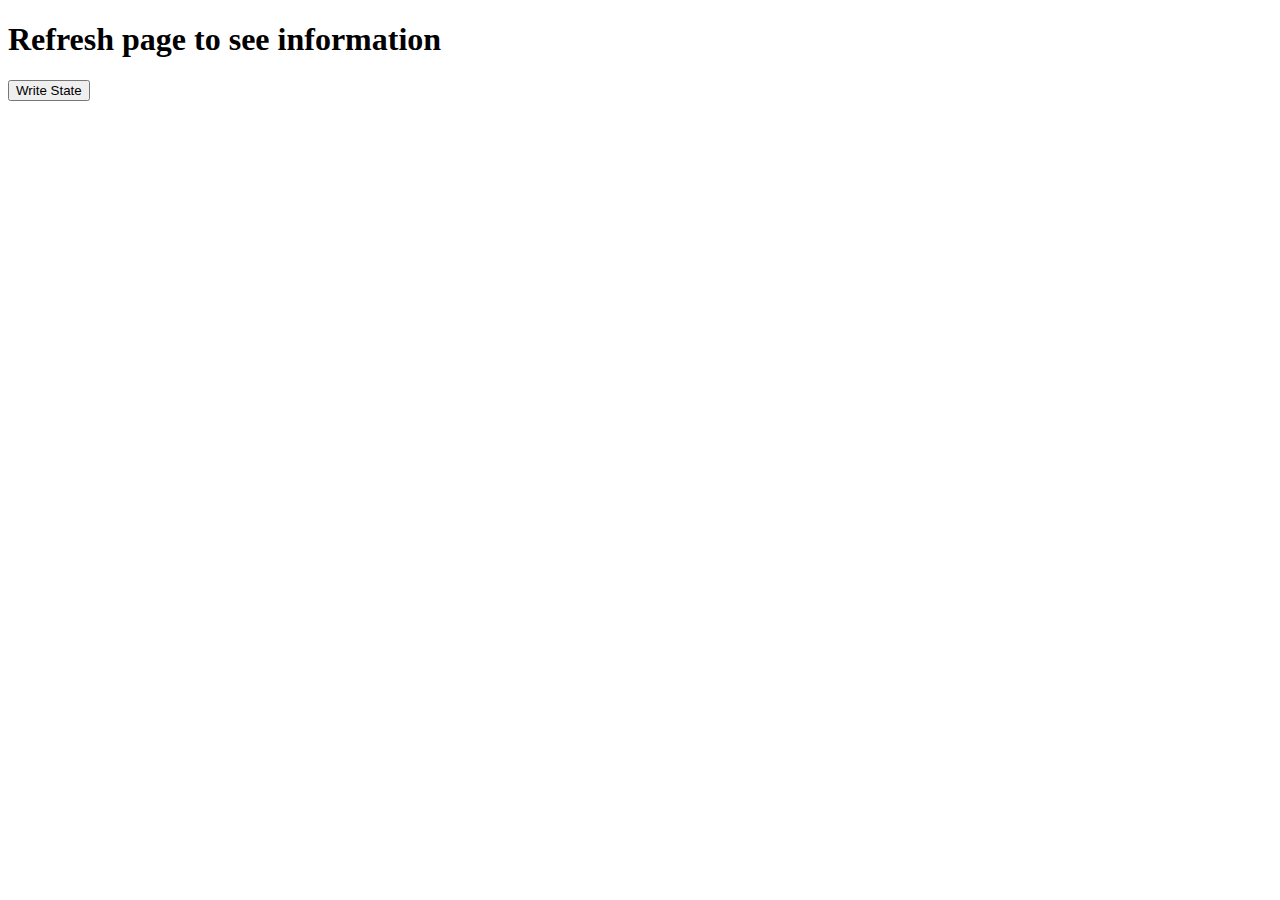
<file: BOM/index.html>
<!DOCTYPE html>

<html lang="en">

<head>
  <title>BOM</title>
</head>

<body>
  <h1>Refresh page to see information</h1>
  <div id="showState">
  </div>
  <button type="button" id="user-state">Write State</button>
  <script src="script.js"></script>
</body>

</html>
</file>
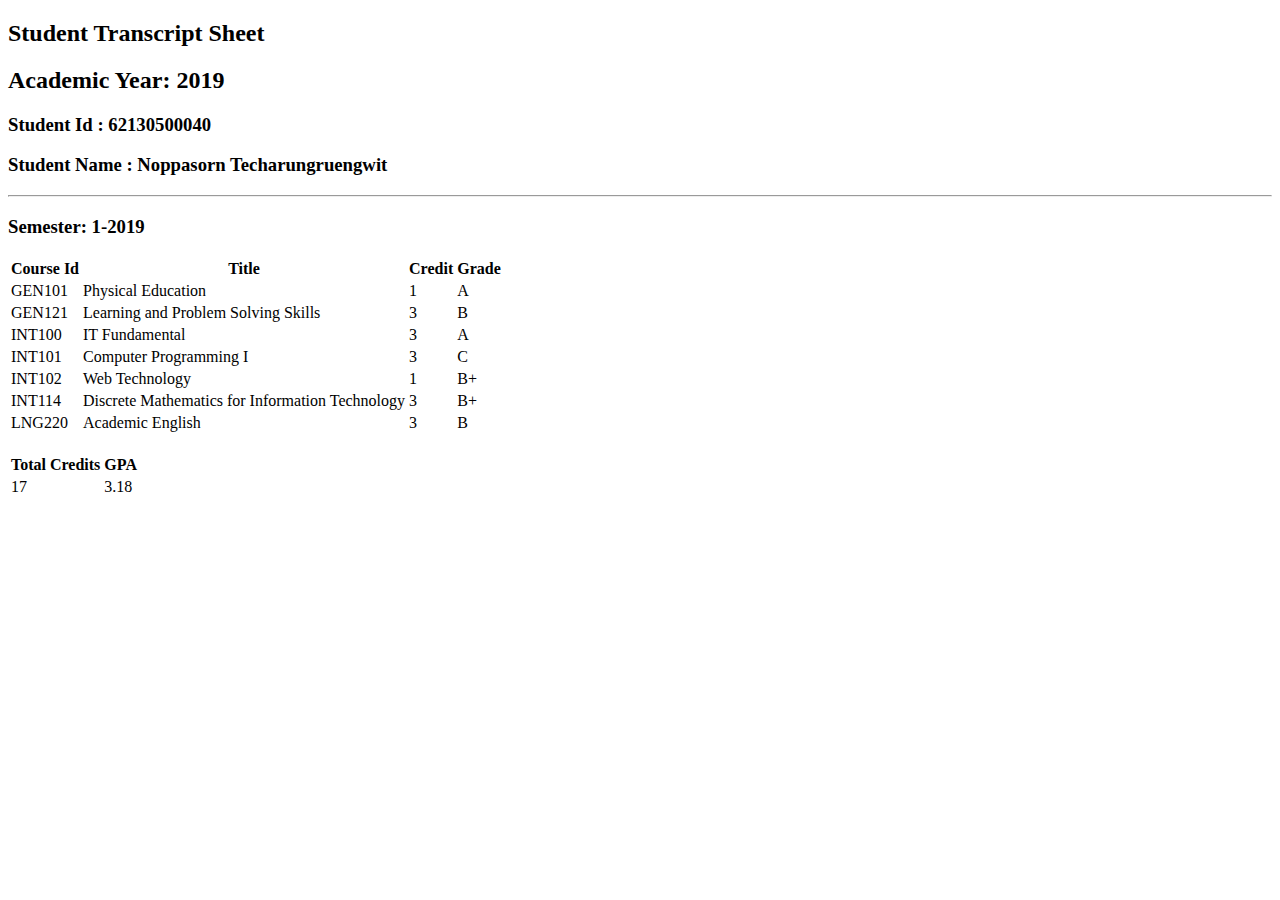
<file: Calculator Grade/index.html>
<!DOCTYPE html>
<html lang="en">

<head>
    <title>Grade Report Document</title>
    <!--link rel="stylesheet" href="styles.css"-->
</head>

<body>
    <h2>Student Transcript Sheet</h2>
    <h2>Academic Year: 2019</h2>
    <div class="student-info">
        <h3 id="student-id"></h3>
        <h3 id="student-name"></h3>
        <hr />
    </div>
    <div class="semester-regis-courses">
        <h3>Semester: 1-2019</h3>
        <table class="list-regis-courses">
            <tr>
                <th>Course Id</th>
                <th>Title</th>
                <th>Credit</th>
                <th>Grade</th>
            </tr>
            <!--Adding table row for each course with its course values-->
            
        </table>
        <br />
        <table>
            <tr>
                <th>Total Credits</th>
                <th>GPA</th>
            </tr>
            <!--Adding one table row with total credits and GPA values columns-->
        </table>
    </div>


    <script src="scripts.js"></script>
</body>

</html>
</file>
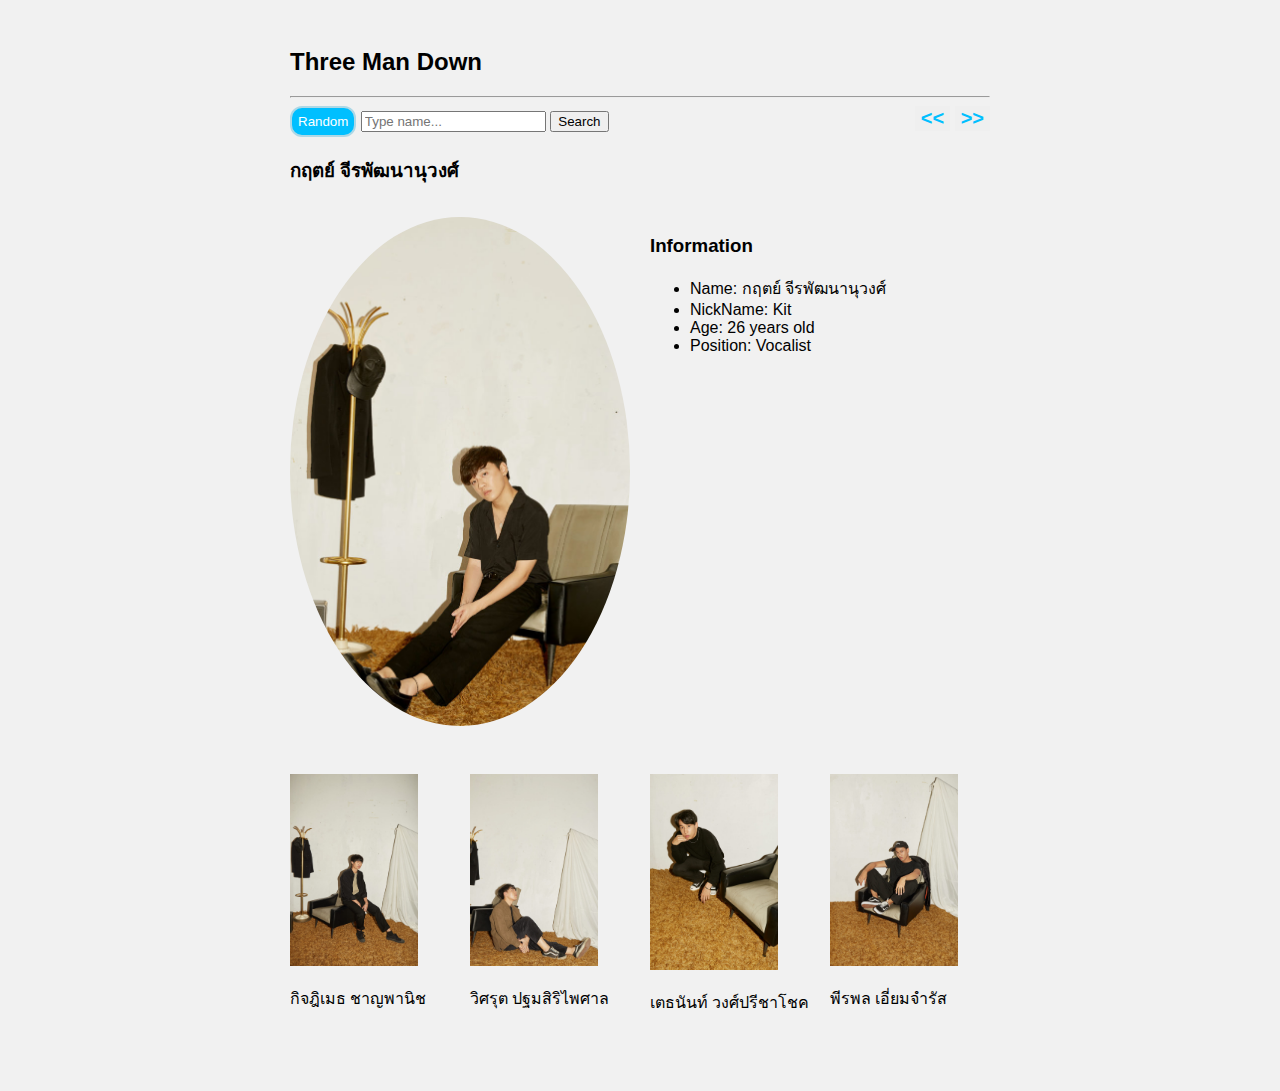
<file: Events/index.html>
<!DOCTYPE html>
<html>

<head>
  <meta name="viewport" content="width=device-width, initial-scale=1">
  <link rel="stylesheet" href="styles.css" />
</head>

<body>
  <div class="main">
    <h2>Three Man Down</h2>
    <hr>
    <button class="surprised-btn">Random</button>

    <input type="text" id="name-value" placeholder="Type name..." onkeypress="return onlyAlpha(event)">
    <button type="button" id="name-search">Search</button>

    <div class="moveButton">
      <button class="prev-btn">
        << </button>
          <button class="next-btn">>></button>
    </div>
    <h3 id="name">กฤตย์ จีรพัฒนานุวงศ์</h3>
    <section class="container">
      <div class="photo">
        <img id="img-container" src="./imgs/kit.jpg" style="width:100%">
      </div>
      <div class="profile">
        <h3>Information</h3>
        <ul id="info">
          <li>Name: กฤตย์ จีรพัฒนานุวงศ์</li>
          <li>NickName: Kit</li>
          <li>Age: 26 years old</li>
          <li>Position: Vocalist</li>
        </ul>
      </div>

      <div id="ohm" class="thumbnail1">
        <img src="./imgs/ohm.jpg" style="width:80%">
        <p>กิจฎิเมธ ชาญพานิช</p>
      </div>

      <div id="seng" class="thumbnail2">
        <img src="./imgs/seng.jpg" style="width:80%">
        <p>วิศรุต ปฐมสิริไพศาล</p>
      </div>

      <div id="te" class="thumbnail3">
        <img src="./imgs/te.jpg" style="width:80%">
        <p>เตธนันท์ วงศ์ปรีชาโชค</p>
      </div>
      <div id="toon" class="thumbnail4">
        <img src="./imgs/toon.jpg" alt="LF:Tisanai" style="width:80%">
        <p>พีรพล เอี่ยมจำรัส</p>
      </div>
    </section>
    <script src="script.js"></script>
</body>
</html>
</file>
<file: Events/styles.css>
* {
      box-sizing: border-box;
    }
    body {
      background-color: #f1f1f1;
      padding: 20px;
      font-family: Arial;
    }

    .main {
      max-width: 700px;
      margin: auto;
    }

    .container {
      display: grid;
      grid-template-columns: 1fr 1fr 1fr 1fr;
      grid-template-areas:
        "photo photo profile profile"
        "thumbnail1 thumbnail2 thumbnail3 thumbnail4"
      ;
      margin: 2rem 0;
      column-gap: 20px;
      row-gap: 20px;
    }

    #img-container {
      position: relative;
      border-radius: 50%;
      margin: 0 auto;
      margin-bottom: 1.5rem;
    }

    .photo {
      grid-area: photo;
    }
    .profile {
      grid-area: profile;
    }
    
    .thumbnail1 {
      grid-area: thumbnail1;
    }
    .thumbnail2 {
      grid-area: thumbnail2;
    }
    .thumbnail3 {
      grid-area: thumbnail3;
    }
    .thumbnail4 {
      grid-area: thumbnail4;
    }

   
    .moveButton {
      float: right;
    }
    .next-btn,
    .prev-btn {
      font-size: 20px;
      color: deepskyblue;
      font-weight: bolder;
      cursor: pointer;
      border: 0;
    }
    .surprised-btn {
      border: 2px solid lightblue;
      padding: 6px;
      border-radius: 12px;
      background-color: deepskyblue;
      color: white;

    }
    .surprised-btn:hover {
      background-color:lightskyblue;
      color: black;
      cursor: pointer;
      box-shadow: 0 0 2px 1px rgba(0, 140, 186, 0.5);
    }
</file>
